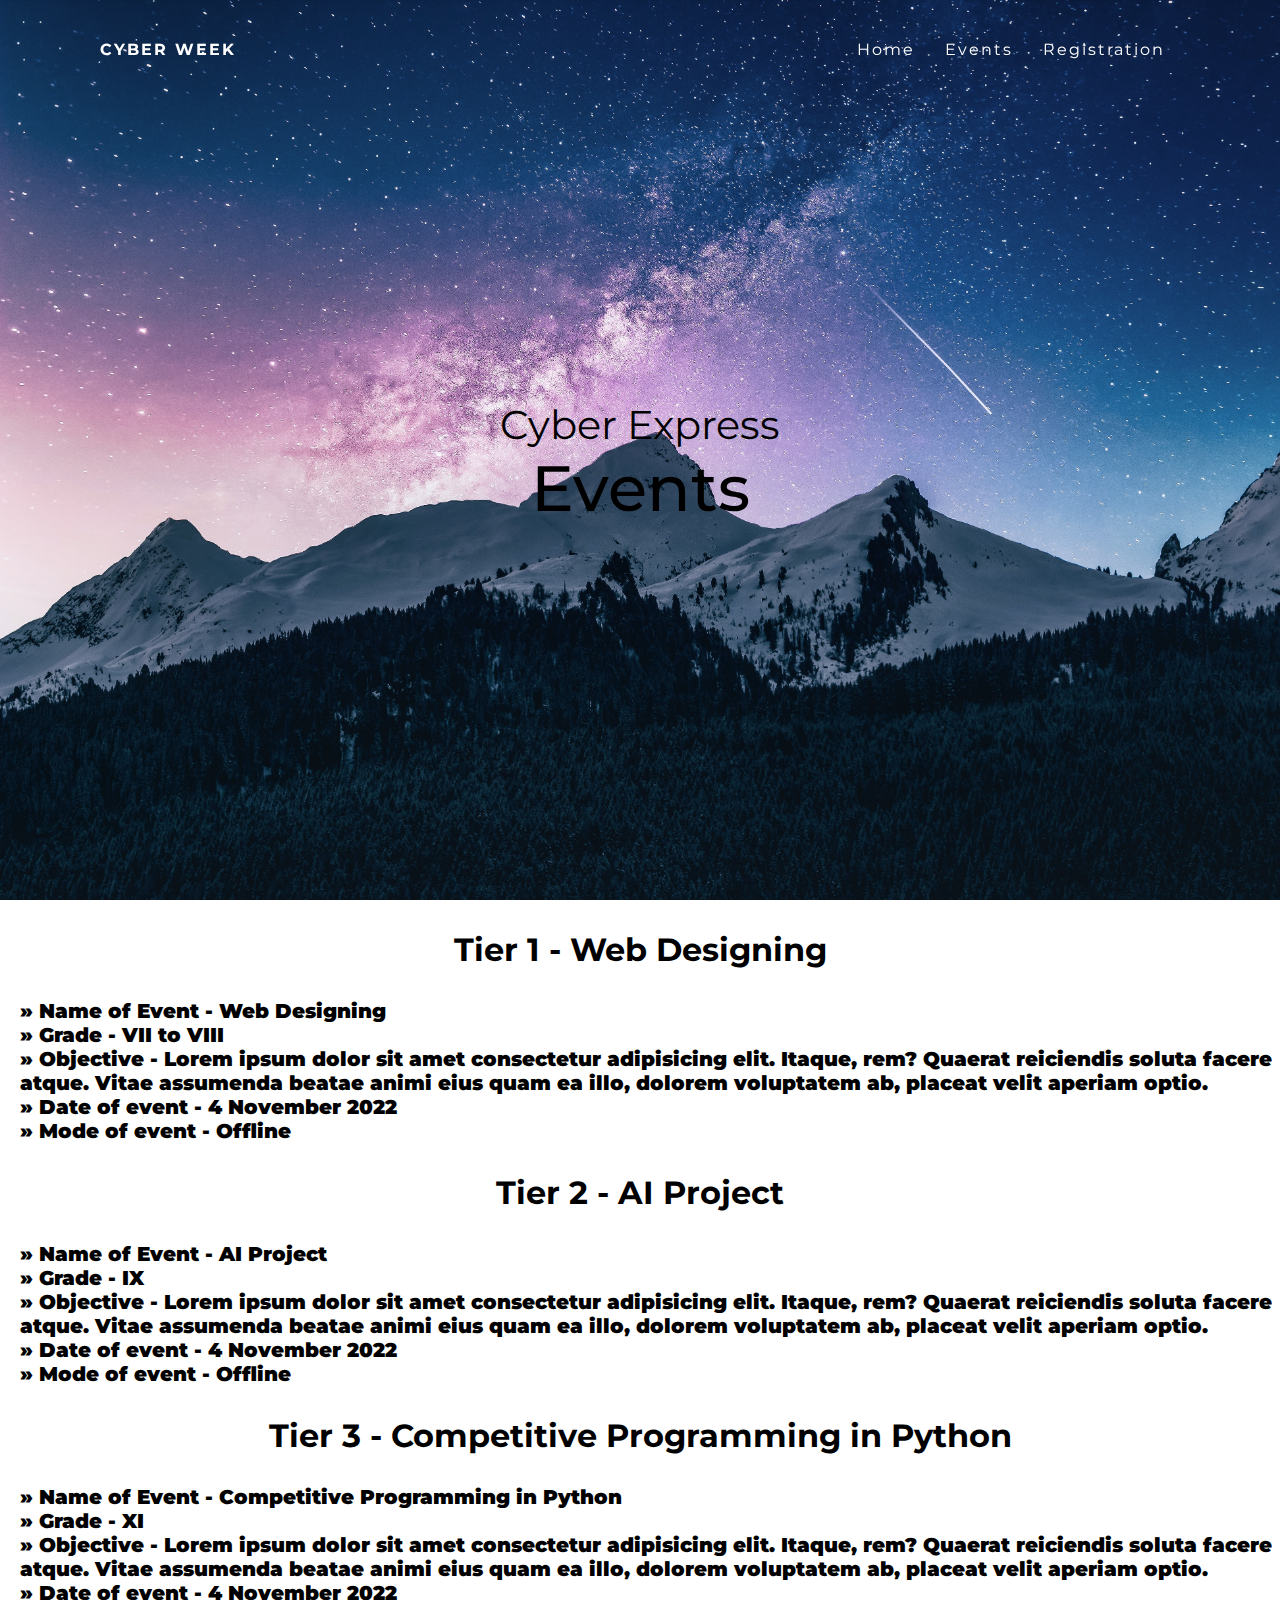
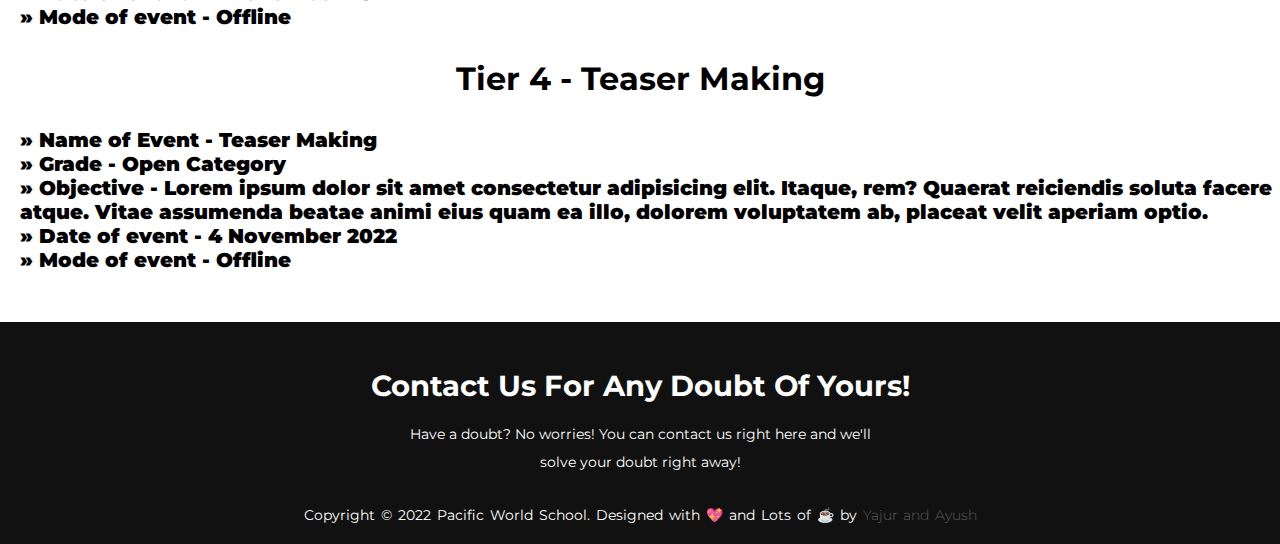
<file: events.html>
<!DOCTYPE html>
<html lang="en">
<head>
    <meta charset="UTF-8">
    <meta http-equiv="X-UA-Compatible" content="IE=edge">
    <meta name="viewport" content="width=device-width, initial-scale=1.0">
    <title>Events</title>
    <link rel="stylesheet" href="styles.css">
    <link rel="stylesheet" href="https://cdnjs.cloudflare.com/ajax/libs/font-awesome/4.7.0/css/font-awesome.min.css" />
</head>
<body>
    <header>
        <a href="#" class="logo">Cyber Week</a>
        <a href="#" class="toggle-button">
            <span class="bar"></span>
            <span class="bar"></span>
            <span class="bar"></span>
        </a>
        <ul>
            <li>
                <a href="index.html">Home</a>
            </li>
            <li>
                <a href="events.html">Events</a>
            </li>
            <li>
                <a href="regis.html">Registration</a>
            </li>
            <li>
        </ul>
    </header>
    <section class="banner">
        <div class="banner-text"><p class="txt">Cyber Express<br><span class="main">Events</span><br><span class="dynamic-txt"></span></p></div>
    </section>
    
    <script type="text/javascript">
        window.addEventListener("scroll", function(){
            var header = document.querySelector("header");
            header.classList.toggle("sticky", window.scrollY > 0);
        })
    </script>
    <section>
        <div id="tier1">
        <div class="tier1">
        <h3 class="tier1-title">Tier 1 - Web Designing</h3>
        <p class="tier1-event-details">» Name of Event - Web Designing <br>
            » Grade - VII to VIII <br>
            » Objective - Lorem ipsum dolor sit amet consectetur adipisicing elit. Itaque, rem? Quaerat reiciendis soluta facere atque. Vitae assumenda beatae animi eius quam ea illo, dolorem voluptatem ab, placeat velit aperiam optio. <br>
            » Date of event - 4 November 2022  <br>
            » Mode of event - Offline</p>
    </div>
</div>
<div id="tier2">
        <div class="tier2">
            <h3 class="tier2-title">Tier 2 - AI Project</h3>
        <p class="tier2-event-details">» Name of Event - AI Project <br>
            » Grade - IX <br>
            » Objective - Lorem ipsum dolor sit amet consectetur adipisicing elit. Itaque, rem? Quaerat reiciendis soluta facere atque. Vitae assumenda beatae animi eius quam ea illo, dolorem voluptatem ab, placeat velit aperiam optio. <br>
            » Date of event - 4 November 2022  <br>
            » Mode of event - Offline</p>
        </div>
</div>
<div id="tier3">
    <div class="tier3">
        <h3 class="tier3-title">Tier 3 - Competitive Programming in Python</h3>
    <p class="tier3-event-details">» Name of Event - Competitive Programming in Python <br>
        » Grade - XI <br>
        » Objective - Lorem ipsum dolor sit amet consectetur adipisicing elit. Itaque, rem? Quaerat reiciendis soluta facere atque. Vitae assumenda beatae animi eius quam ea illo, dolorem voluptatem ab, placeat velit aperiam optio. <br>
        » Date of event - 4 November 2022  <br>
        » Mode of event - Offline</p>
    </div>
</div>
<div id="tier4">
    <div class="tier4">
        <h3 class="tier4-title">Tier 4 - Teaser Making</h3>
    <p class="tier4-event-details">» Name of Event - Teaser Making <br>
        » Grade - Open Category <br>
        » Objective - Lorem ipsum dolor sit amet consectetur adipisicing elit. Itaque, rem? Quaerat reiciendis soluta facere atque. Vitae assumenda beatae animi eius quam ea illo, dolorem voluptatem ab, placeat velit aperiam optio. <br>
        » Date of event - 4 November 2022  <br>
        » Mode of event - Offline</p>
    </div>
</div>
    </section>
    <footer>
        <div class="footer-content">
            <h3>
                Contact us for any doubt of yours!
            </h3>
            <p>
                Have a doubt? No worries! You can contact us right here and we'll solve your doubt right away!
            </p>
        </div>
        <div class="footer-bottom">
            <p>Copyright &copy; 2022 Pacific World School. Designed with 💖 and Lots of ☕ by <span>Yajur and Ayush</span></p>
        </div>
    </footer>
</body>
</html>
</file>
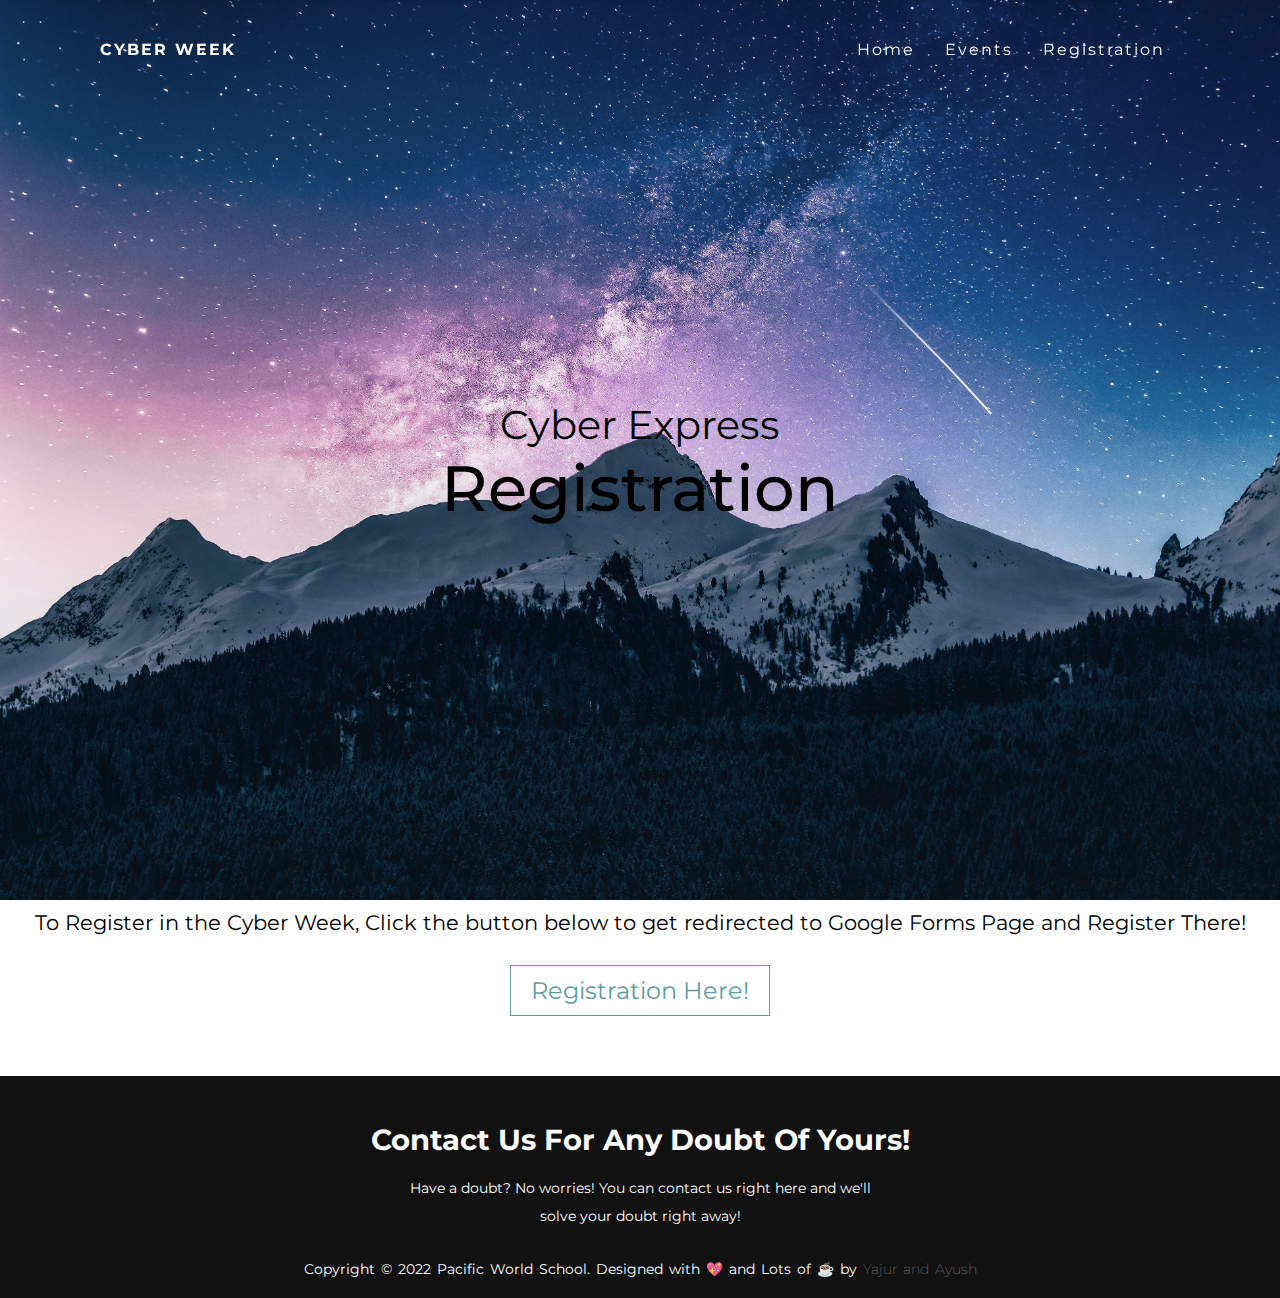
<file: regis.html>
<!DOCTYPE html>
<html lang="en">
<head>
    <meta charset="UTF-8">
    <meta http-equiv="X-UA-Compatible" content="IE=edge">
    <meta name="viewport" content="width=device-width, initial-scale=1.0">
    <title>PWS Cyber Week</title>
    <link rel="stylesheet" href="styles.css">
    <link rel="stylesheet" href="https://cdnjs.cloudflare.com/ajax/libs/font-awesome/4.7.0/css/font-awesome.min.css" />
</head>
<body>
    <header>
        <a href="#" class="logo">Cyber Week</a>
        <a href="#" class="toggle-button">
            <span class="bar"></span>
            <span class="bar"></span>
            <span class="bar"></span>
        </a>
        <ul>
            <li>
                <a href="index.html">Home</a>
            </li>
            <li>
                <a href="events.html">Events</a>
            </li>
            <li>
                <a href="regis.html">Registration</a>
            </li>
            <li>
        </ul>
    </header>
    <section class="banner">
        <div class="banner-text"><p class="txt">Cyber Express<br><span class="main">Registration</span><br><span class="dynamic-txt"></span></p></div>
    </section>
    
    <script type="text/javascript">
        window.addEventListener("scroll", function(){
            var header = document.querySelector("header");
            header.classList.toggle("sticky", window.scrollY > 0);
        })
    </script>
    <section>
        <div class="container">
        <p class="regis-info">
            To Register in the Cyber Week, Click the button below to get redirected to Google Forms Page and Register There!
        </p>
        <a href="https://forms.gle/eUf2oibmpZf32iX29">
        <button class="btn regis-btn">Registration Here!</button>
    </a>
</div>
    </section>
    <footer>
        <div class="footer-content">
            <h3>
                Contact us for any doubt of yours!
            </h3>
            <p>
                Have a doubt? No worries! You can contact us right here and we'll solve your doubt right away!
            </p>
        </div>
        <div class="footer-bottom">
            <p>Copyright &copy; 2022 Pacific World School. Designed with 💖 and Lots of ☕ by <span>Yajur and Ayush</span></p>
        </div>
    </footer>
</body>
</html>
</file>
<file: styles.css>
@import url('https://fonts.googleapis.com/css2?family=Montserrat:wght@400&display=swap');

*{
    margin: 0;
    padding: 0;
    box-sizing: border-box;
    font-family: 'Montserrat', sans-serif;
    scroll-behavior: smooth;
}

header
{
    position: fixed;
    top: 0;
    left: 0;
    width: 100%;
    display: flex;
    justify-content: space-between;
    align-items: center;
    transition: 0.6s;
    padding: 40px 100px;
    z-index: 100000;
}
header.sticky
{
    padding: 5px 100px;
    background: #fff;

}
header .logo
{
    position: relative;
    font-weight: 700;
    color: #fff;
    text-decoration: none;
    font-size: 1em;
    text-transform: uppercase;
    letter-spacing: 2px;
    transition: 0.6s;
}
header ul
{
    position: relative;
    display: flex;
    justify-content: center;
    align-items: center;
}
header ul li
{
    position: relative;
    list-style: none;

}
header ul li a
{
    position: relative;
    margin: 0 15px;
    text-decoration: none;
    color: #fff;
    letter-spacing: 2px;
    font-weight: 500px;
    transition: 0.6s;
}
header.sticky .logo,
header.sticky ul li a
{
    color:#000;
}
header ul li a::after
{
    content: "";
    position: absolute;
    background-color: tomato;
    height: 3px;
    width: 0;
    left: 0;
    bottom: -3px;
    transition: 0.3s;

}
header ul li a:hover:after
{
    width: 100%;
}
header.sticky ul li a::after
{
    content: "";
    position: absolute;
    background-color: tomato;
    height: 3px;
    width: 0;
    left: 0;
    bottom: -10px;
    transition: 0.3s;
}
.toggle-button
{
    position: absolute;
    top: 2.5rem;
    right: 1rem;
    display: none;
    flex-direction: column;
    justify-content: space-between;
    width: 30px;
    height: 21px;
}
.toggle-button .bar
{
    height: 3px;
    width: 100%;
    background-color: #fff;
    border-radius: 10px;
}
@media(max-width: 600px){
    .toggle-button{
        display: none;
    }
    header ul li a {
        /* display: none; */
        width: 100%;
    }
    header{
        flex-direction: column;
        align-items: flex-start;
    }
    header ul{
        width: 100%;
        flex-direction: column;
    }
    header ul li{
        text-align: center;
    }
    header ul li a.active{
        display: flex;
    }
    header ul li{
        padding: 0.25rem 1rem;
    }
}
.banner .txt
{
    text-align: center;
    padding: 400px 0;
    font-size: 2.5em;
    color: #fff;
}
.banner .txt{
    color: #000;
}
.banner
{
    position: relative;
    width: 100%;
    height: 100vh;
    background: url(img.jpg);
    background-size: cover;
    background-attachment: fixed;
}
.banner .txt .main{
    font-size: 4rem;
    font-weight: 500;
}
.events{
    text-align: center;
    padding-top: 30px;
    font-size: 2rem;
}
.events-info{
    font-size: 1.5rem;
    font-weight: 400;
    text-align: center;
    padding-top: 10px;
}
.btn{
    border: 1px solid cadetblue;
    background: none;
    padding: 10px 20px;
    font-size: 20px;
    cursor: pointer;
    margin: 10px;
    transition: 0.8s;
    position: relative;
    overflow: hidden;
}
.btn1{
    color: cadetblue;
}
.btn1:hover{
    color: #fff;
    transform: translateY(-10px);
}
.btn::before{
    content: "";
    position: absolute;
    left: 0;
    width: 100%;
    height: 0%;
    background: cadetblue;
    z-index: -1;
    transition: 0.5s;
}
.btn1::before{
    bottom: 0;
    border-radius: 50% 50% 0 0;
}
.btn1:hover::before{
    height: 180%;
}
.btn2::before{
    bottom: 0;
    border-radius: 50% 50% 0 0;
}
.btn2:hover::before{
    height: 180%;
}
.btn2{
    color: cadetblue;
}
.btn2:hover{
    color: #fff;
    transform: translateY(-10px);
}
.btn3::before{
    bottom: 0;
    border-radius: 50% 50% 0 0;
}
.btn3:hover::before{
    height: 180%;
}
.btn3{
    color:cadetblue;
}
.btn3:hover{
    color: #fff;
    transform: translateY(-10px);
}
.btn4::before{
    bottom: 0;
    border-radius: 50% 50% 0 0;
}
.btn4:hover::before{
    height: 180%;
}
.btn4{
    color: cadetblue;
}
.btn4:hover{
    color: #fff;
    transform: translateY(-10px);
}
.img{
    width: 100px;
}
.info{
    padding-left: 10px;
}
.btn{
    margin-left: 100px;
    margin-right: 100px;
    margin-top: 30px;
    font-size: 2.5em;
}
.mid{
    background-color: #d3d3d3d3
}
.dynamic-txt{
    font-size: 1.5rem;
}
footer{
    position: relative;
    top: 50px;
    background: #111;
    height: auto;
    width: 100vw;
    padding-top: 40px;
    color: #fff;
}
.footer-content{
    display: flex;
    align-items: center;
    justify-content: center;
    flex-direction: column;
    text-align: center;
}
.footer-content h3{
    font-size: 1.8rem;
    text-transform: capitalize;
    line-height: 3rem;
}
.footer-content p{
    max-width: 500px;
    margin: 10px auto;
    line-height: 28px;
    font-size: 14px;
}
.socials{
    list-style: none;
    display: flex;
    align-items: center;
    justify-content: center;
    margin: 1rem 0 3rem 0;;
}
.socials li{
    margin: 0 10px ;
}
.socials a{
    text-decoration: none;
    color: #fff;
}
.socials a i{
    font-size: 1.1rem;
    transition: color .4s ease;

}
.socials a:hover i{ 
    color: aqua;
}
.footer-bottom{
    width: 100vw;
    padding: 20px 0;
    text-align: center;
}
.footer-bottom p{
    font-size: 14px;
    word-spacing: 2px;
}
.footer-bottom span{
    opacity: .4;
    font-weight: 200;
}
.tier1-title{
    text-align: center;
    padding-top: 30px;
    font-size: 2rem;
}
.tier1-event-details{
    font-size: 1.25rem;
    margin-top: 30px;
    margin-left: 20px;
    font-weight: 1000;
}
.tier2-title{
    text-align: center;
    padding-top: 30px;
    font-size: 2rem;
}
.tier2-event-details{
    font-size: 1.25rem;
    margin-top: 30px;
    margin-left: 20px;
    font-weight: 1000;
}
.tier3-title{
    text-align: center;
    padding-top: 30px;
    font-size: 2rem;
}
.tier3-event-details{
    font-size: 1.25rem;
    margin-top: 30px;
    margin-left: 20px;
    font-weight: 1000;
}
.tier4-title{
    text-align: center;
    padding-top: 30px;
    font-size: 2rem;
}
.tier4-event-details{
    font-size: 1.25rem;
    margin-top: 30px;
    margin-left: 20px;
    font-weight: 1000;
}
.regis-info{
    font-size: 1.3rem;
    font-weight: 400;
    text-align: center;
    padding-top: 10px;
}
.regis-btn::before{
    bottom: 0;
    border-radius: 50% 50% 0 0;
}
.regis-btn:hover::before{
    height: 180%;
}
.regis-btn{
    color: cadetblue;
}
.regis-btn:hover{
    color: #fff;
    transform: translateY(-10px);
}
.regis-btn{
    font-size: 1.5rem;
}
.container{
    text-align: center;
}
</file>
